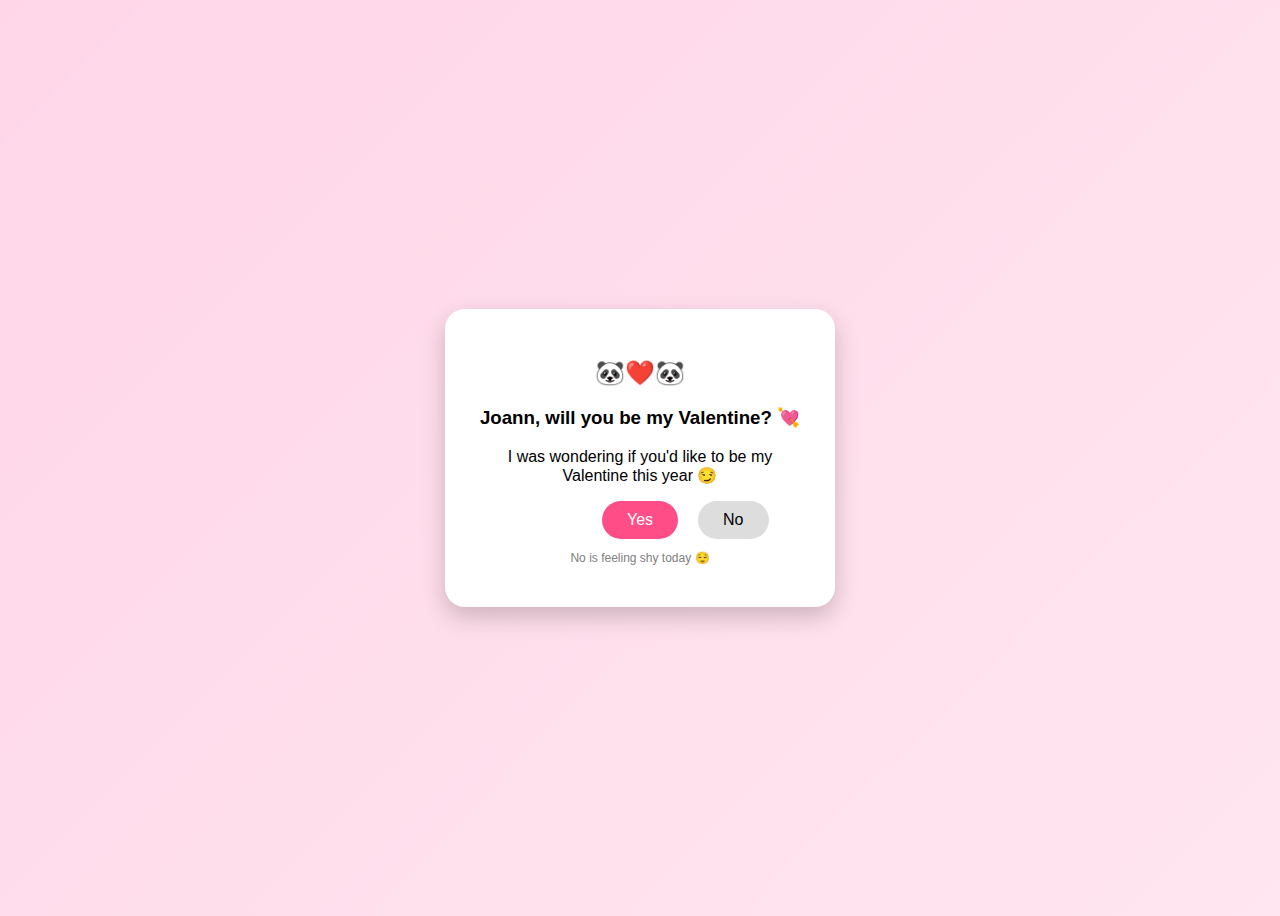
<file: index.html>
<!DOCTYPE html>
<html>
<head>
<meta charset="UTF-8">
<title>For Joann ❤️</title>
<style>
body {
  background: linear-gradient(135deg, #ffd6e8, #ffe6f0);
  height: 100vh;
  display: flex;
  justify-content: center;
  align-items: center;
  font-family: Arial, sans-serif;
}

.card {
  background: white;
  padding: 30px;
  border-radius: 20px;
  text-align: center;
  width: 330px;
  box-shadow: 0 10px 25px rgba(0,0,0,0.2);
}

button {
  padding: 10px 25px;
  border: none;
  border-radius: 20px;
  font-size: 16px;
  cursor: pointer;
}

#yes {
  background: #ff4d88;
  color: white;
}

#no {
  background: #ddd;
  margin-left: 20px;
  position: absolute;
}

.dance {
  font-size: 70px;
  animation: dance 0.6s infinite alternate;
  display: inline-block;
}

@keyframes dance {
  from { transform: rotate(-10deg) translateY(0); }
  to { transform: rotate(10deg) translateY(-10px); }
}
</style>
</head>

<body>

<div class="card" id="card">
  <h2>🐼❤️🐼</h2>
  <h3>Joann, will you be my Valentine? 💘</h3>
  <p>I was wondering if you'd like to be my Valentine this year 😏</p>

  <button id="yes" onclick="yesClick()">Yes</button>
  <button id="no" onclick="moveNo()">No</button>

  <p style="font-size:12px;color:gray;">No is feeling shy today 😌</p>
</div>

<script>
function moveNo(){
  const b = document.getElementById("no");
  b.style.left = Math.random() * 200 + "px";
  b.style.top = Math.random() * 200 + "px";
}

function yesClick(){
  document.body.innerHTML = `
  <div style="text-align:center;">
    <h1 style="color:#ff4d88;">SHE SAID YES 😍🎉</h1>
    <div>
      <span class="dance">🐼</span>
      <span class="dance">🐼</span>
    </div>
    <p style="margin-top:15px;">Happy Valentine’s Day, Joann 💖</p>
    <p style="font-size:18px;"><b>You later, alligator 🐊😉</b></p>
  </div>`;
}
</script>

</body>
</html>
</file>
